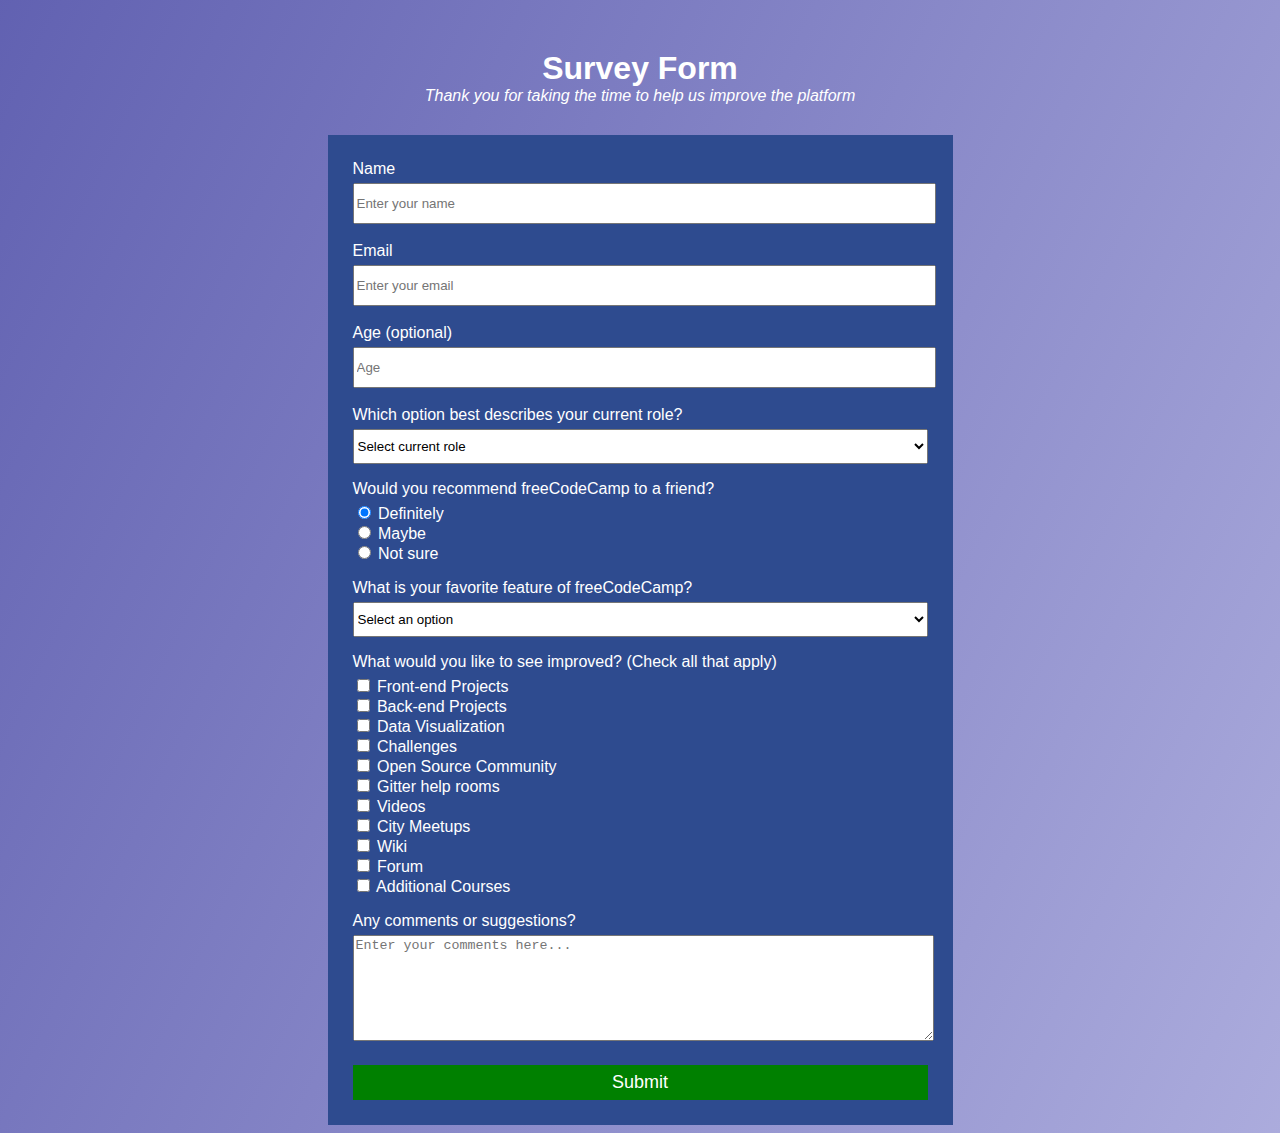
<file: Survey Form (HTML_CSS)/index.html>
<!DOCTYPE html>
<html>
  <head>
    <meta charset='utf-8'>
    <meta name='viewport' content='width=device-width, intial-scale=1.0'>
    <link rel="stylesheet" href="styles.css">
  </head>
  <body>
    <h1 id='title'>Survey Form</h1>
    <p id='description'>Thank you for taking the time to help us improve the platform </p>

    <div>
      <form action='https://httpbin.org/post' method='post' id='survey-form'>
        <label id='name-label'>Name
          <input id='name' type='text' placeholder='Enter your name' required>
        </label>
        <label id='email-label'>Email
          <input id='email' type='email' placeholder='Enter your email' required>
        </label>
        <label id='number-label'>Age (optional)
          <input id='number' type='number' min='10' max='110' placeholder='Age'>
        </label>

        <p>Which option best describes your current role?</p>
        <select id='profession'>
          <option selected disabled>Select current role</option>
          <option>Student</option>
          <option>Full Time Job</option>
          <option>Full Time Learner</option>
          <option>Prefer not to say</option>
          <option>Other</option>
        </select>

        <p>Would you recommend freeCodeCamp to a friend?</p>
        <label>
          <input type='radio' name='recommend' value='definitely' checked> Definitely
        </label>
        <label>
          <input type='radio' name='recommend' value='maybe'> Maybe
        </label>
        <label>
          <input type='radio' name='recommend' value='not sure'> Not sure
        </label>
        <p>What is your favorite feature of freeCodeCamp?</p>
        <select id='dropdown'>
          <option selected disabled>Select an option</option>
          <option>Challenges</option>
          <option>Projects</option>
          <option>Community</option>
          <option>Open Source</option>
        </select>

        <p>What would you like to see improved? (Check all that apply)</p>
        <label>
          <input type='checkbox' value='frontend'> Front-end Projects
        </label>
        <label>
          <input type='checkbox' value='backend'> Back-end Projects
        </label>
        <label>
          <input type='checkbox' value='data visualization'> Data Visualization
        </label>
        <label>
          <input type='checkbox' value='challenges'> Challenges
        </label>
        <label>
          <input type='checkbox' value='open source'> Open Source Community
        </label>
        <label>
          <input type='checkbox' value='gitter help'> Gitter help rooms
        </label>
        <label>
          <input type='checkbox' value='vidoes'> Videos
        </label>
        <label>
          <input type='checkbox' value='city meetups'> City Meetups
        </label>
        <label>
          <input type='checkbox' value='wiki'> Wiki
        </label>
        <label>
          <input type='checkbox' value='forum'> Forum
        </label>
        <label>
          <input type='checkbox' value='courses'> Additional Courses
        </label>

        <p>Any comments or suggestions?</p>
        <textarea placeholder='Enter your comments here...'></textarea>
        <input type='submit' id='submit' value="Submit">
      </form>
      
    </div>
  </body>
</html>
</file>
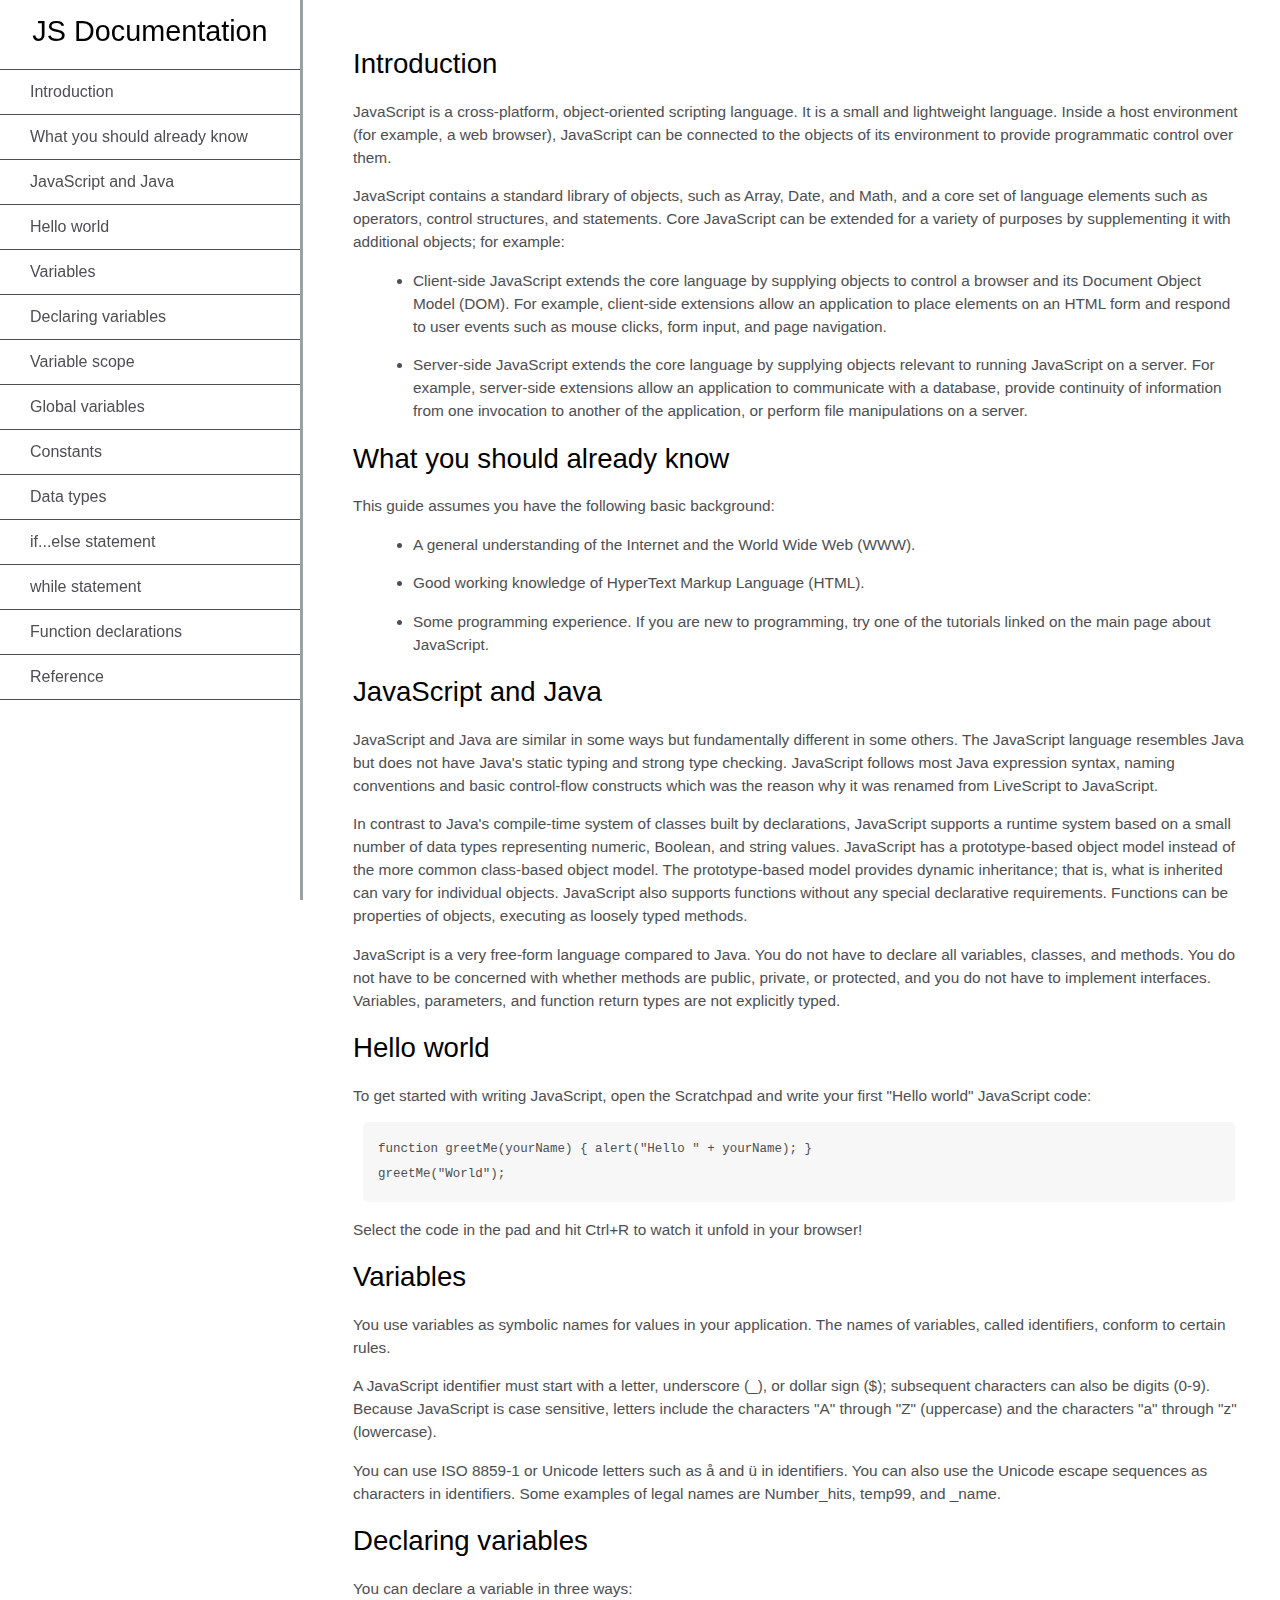
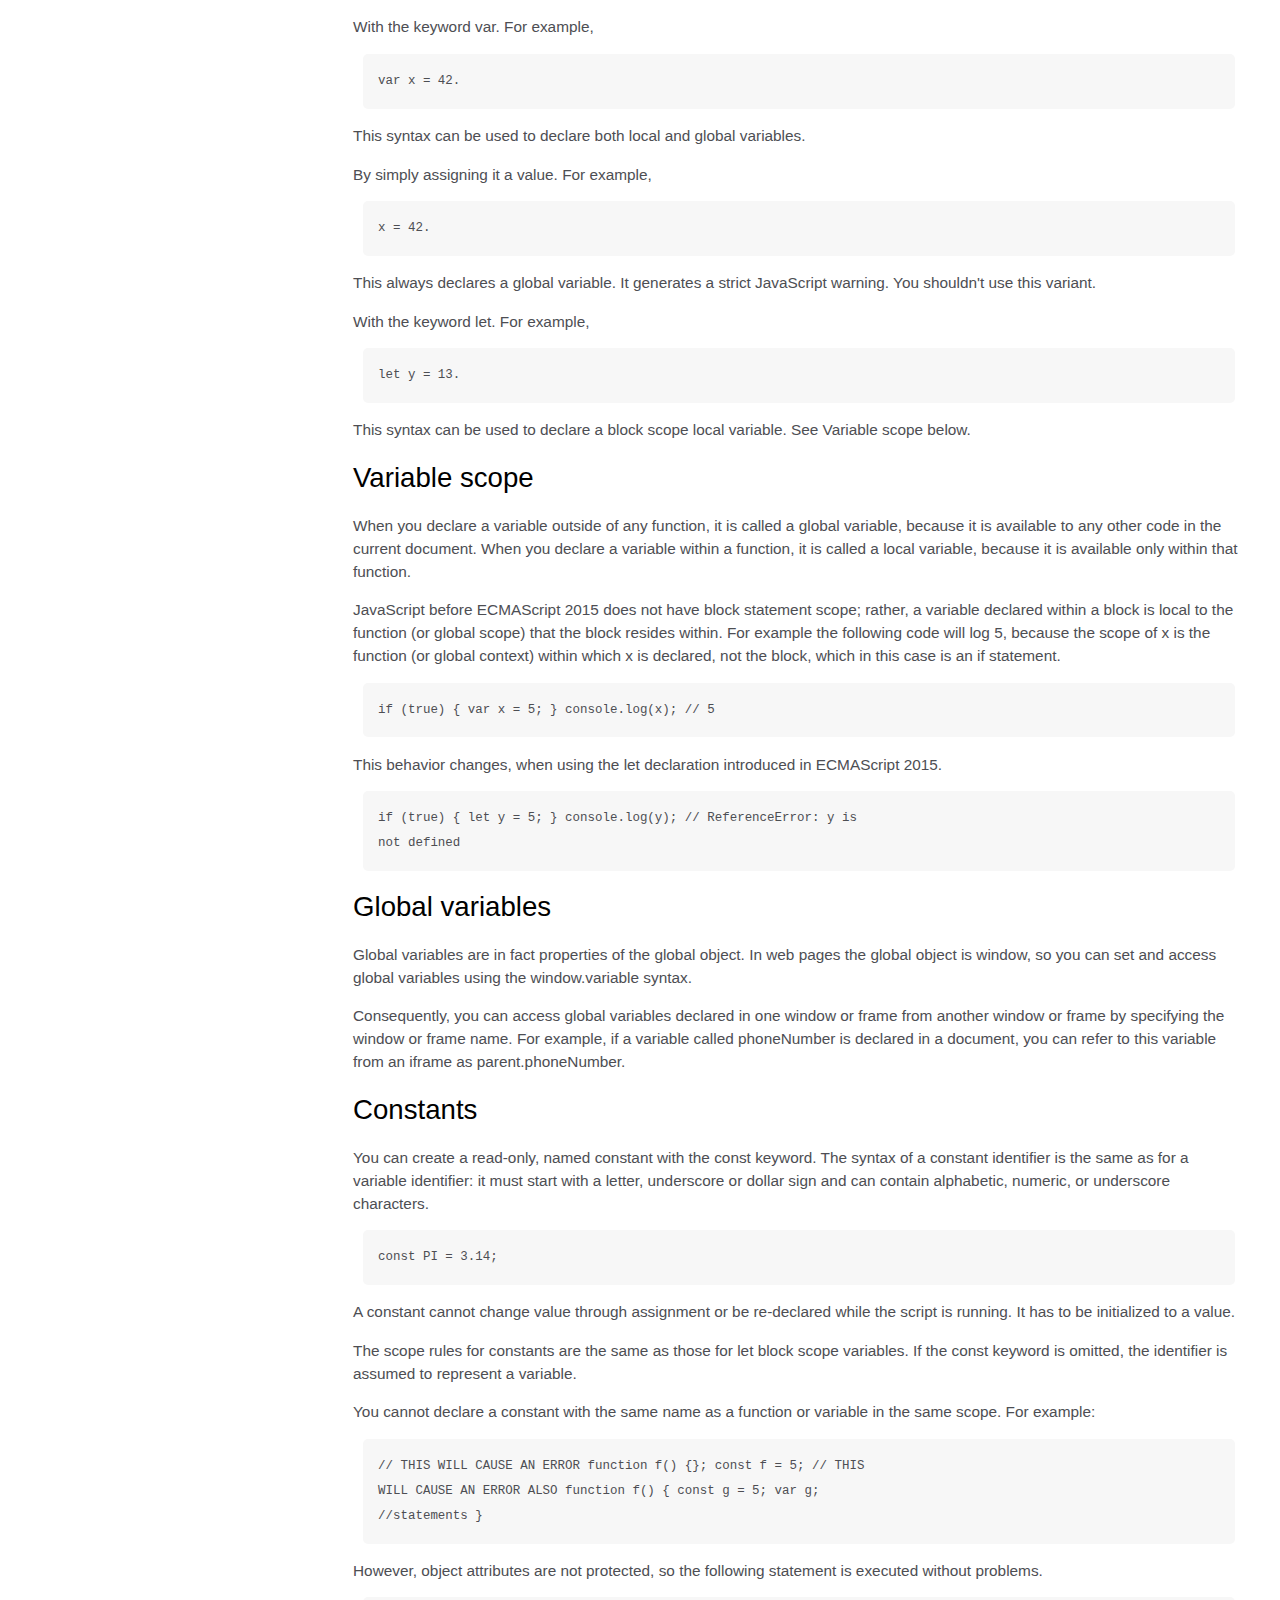
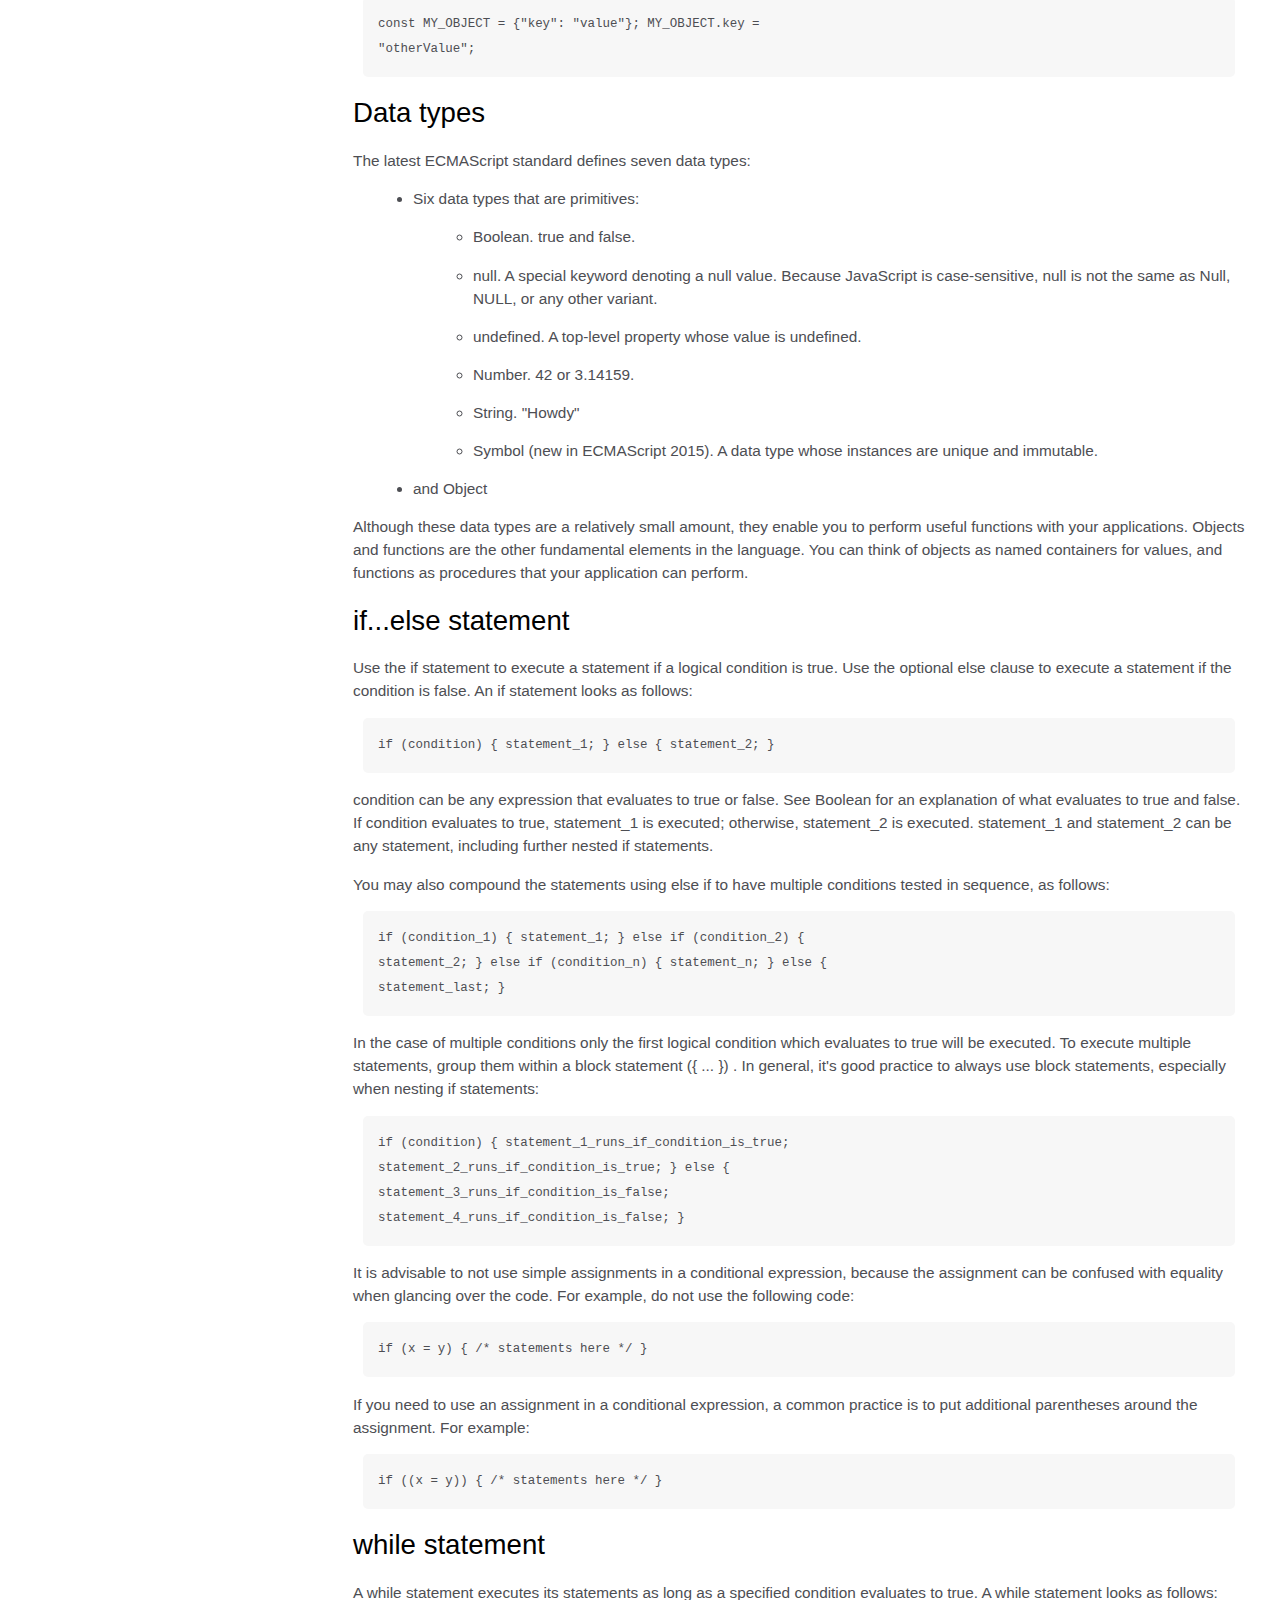
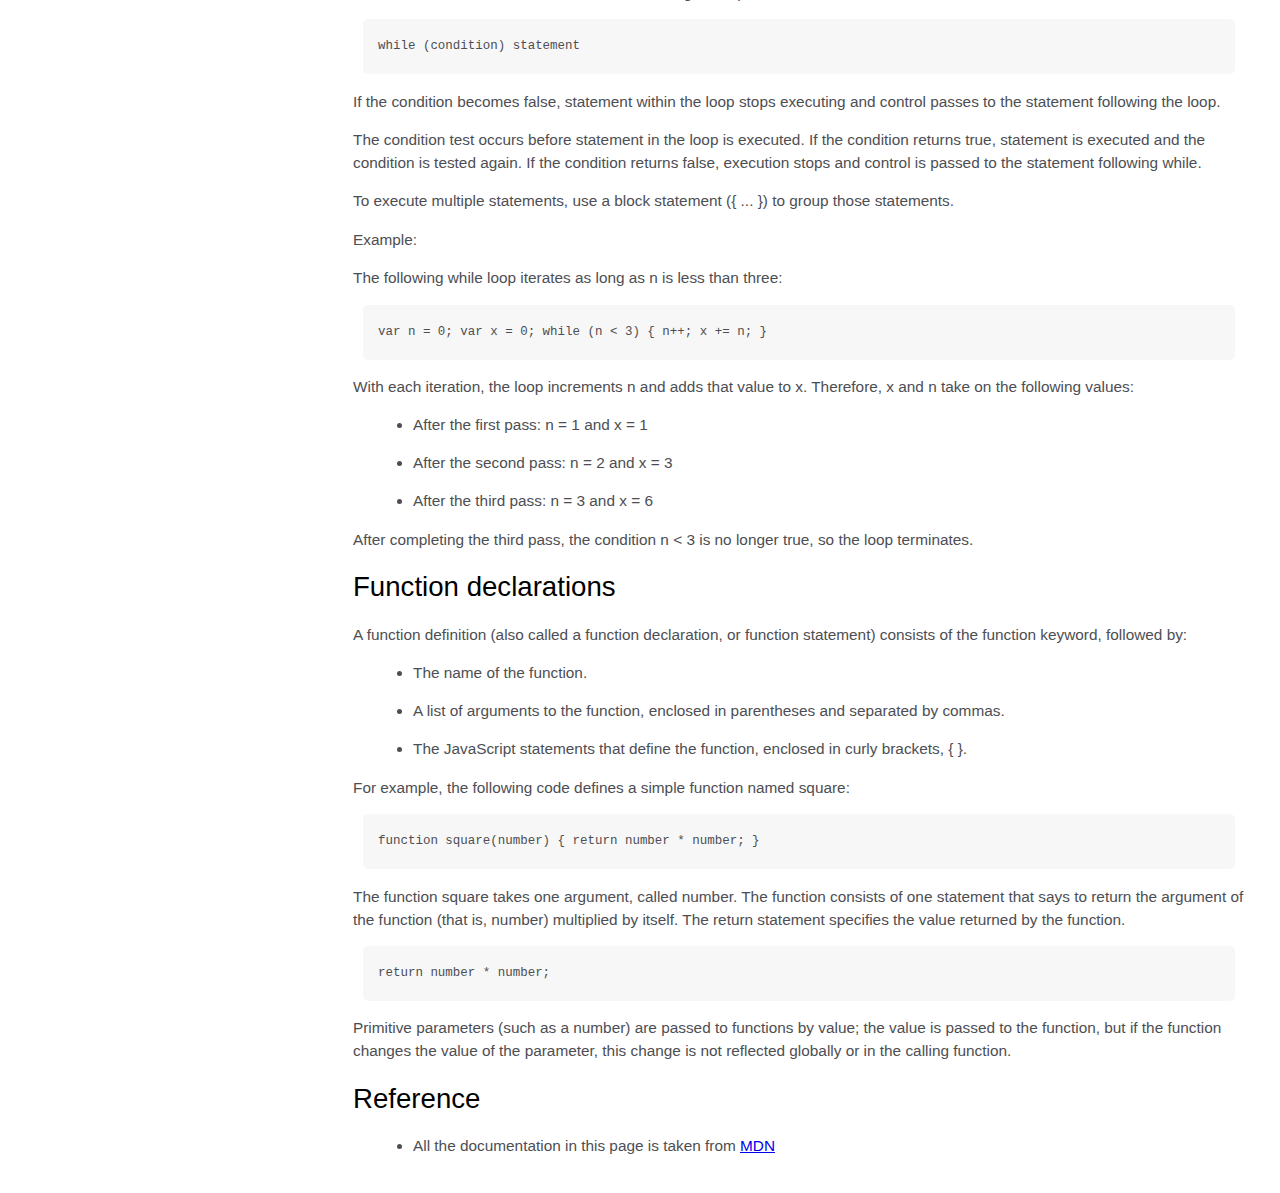
<file: Technical Documentation Page (HTML_CSS)/index.html>
<!DOCTYPE html>
<html lang="en">
<head>
    <meta charset="utf-8">
    <meta name="viewport" content="width=device-width, initial-scale=1.0">
    <link rel="stylesheet" href="styles.css">
    <title>Technical Documentation</title>
</head>
<body>
    <nav id='navbar'>
        <header>JS Documentation</header>
        <ul>
            <li>
        <a class='nav-link' href='#Introduction'>Introduction</a></li>
        <li><a class='nav-link' href='#What_you_should_already_know'>What you should already know</a></li>
        <li><a class='nav-link' href='#JavaScript_and_Java'>JavaScript and Java</a></li>
       <li> <a class='nav-link' href='#Hello_world'>Hello world</a></li>
        <li><a class='nav-link' href='#Variables'>Variables</a></li>
        <li><a class='nav-link' href='#Declaring_variables'>Declaring variables</a></li>
        <li><a class='nav-link' href='#Variable_scope'>Variable scope</a></li>
       <li> <a class='nav-link' href='#Global_variables'>Global variables</a> </li>
        <li><a class='nav-link' href='#Constants'>Constants</a></li>
        <li><a class='nav-link' href='#Data_types'>Data types</a></li>
       <li> <a class='nav-link' href='#if...else_statement'>if...else statement</a> </li>
        <li><a class='nav-link' href='#while_statement'>while statement</a></li>
       <li> <a class='nav-link' href='#Function_declarations'>Function declarations</a></li>
       <li> <a class='nav-link' href='#Reference'>Reference</a><li>
        </ul>    
    </nav>
    <main id="main-doc">
        <section class="main-section" id="Introduction">
            <header>Introduction</header>
            <p>JavaScript is a cross-platform, object-oriented scripting language. It is a small and lightweight language. Inside a host environment (for example, a web browser), JavaScript can be connected to the objects of its environment to provide programmatic control over them.</p>
            <p>JavaScript contains a standard library of objects, such as Array, Date, and Math, and a core set of language elements such as operators, control structures, and statements. Core JavaScript can be extended for a variety of purposes by supplementing it with additional objects; for example:</p>
            <ul>
                <li><p>
    Client-side JavaScript extends the core language by supplying objects to control a browser and its Document Object Model (DOM). For example, client-side extensions allow an application to place elements on an HTML form and respond to user events such as mouse clicks, form input, and page navigation.
</p></li>
                <li><p>Server-side JavaScript extends the core language by supplying objects relevant to running JavaScript on a server. For example, server-side extensions allow an application to communicate with a database, provide continuity of information from one invocation to another of the application, or perform file manipulations on a server.</p></li>
            </ul>
        </section>
        <section class="main-section" id="What_you_should_already_know">
            <header>What you should already know</header>
            <p>This guide assumes you have the following basic background:</p>
            <ul>
                <li><p>A general understanding of the Internet and the World Wide Web (WWW).</p></li>
                <li><p>Good working knowledge of HyperText Markup Language (HTML).</p></li>
                <li><p>Some programming experience. If you are new to programming, try one of the tutorials linked on the main page about JavaScript.</p></li>
            </ul>
        </section>
        <section class="main-section" id="JavaScript_and_Java">
            <header>JavaScript and Java</header>
            <p>JavaScript and Java are similar in some ways but fundamentally different in some others. The JavaScript language resembles Java but does not have Java's static typing and strong type checking. JavaScript follows most Java expression syntax, naming conventions and basic control-flow constructs which was the reason why it was renamed from LiveScript to JavaScript.</p>
            <p>In contrast to Java's compile-time system of classes built by declarations, JavaScript supports a runtime system based on a small number of data types representing numeric, Boolean, and string values. JavaScript has a prototype-based object model instead of the more common class-based object model. The prototype-based model provides dynamic inheritance; that is, what is inherited can vary for individual objects. JavaScript also supports functions without any special declarative requirements. Functions can be properties of objects, executing as loosely typed methods.</p>
            <p>JavaScript is a very free-form language compared to Java. You do not have to declare all variables, classes, and methods. You do not have to be concerned with whether methods are public, private, or protected, and you do not have to implement interfaces. Variables, parameters, and function return types are not explicitly typed.</p>
        </section>
        <section class="main-section" id="Hello_world">
            <header>Hello world</header>
            <p>To get started with writing JavaScript, open the Scratchpad and write your first "Hello world" JavaScript code:</p>
            <code>function greetMe(yourName) { alert("Hello " + yourName); } 
            greetMe("World");</code>
            <p>Select the code in the pad and hit Ctrl+R to watch it unfold in your browser! </p>
        </section>
        <section class="main-section" id="Variables">
            <header>Variables</header>
            <p>You use variables as symbolic names for values in your application. The names of variables, called identifiers, conform to certain rules.</p>
            <p>A JavaScript identifier must start with a letter, underscore (_), or dollar sign ($); subsequent characters can also be digits (0-9). Because JavaScript is case sensitive, letters include the characters "A" through "Z" (uppercase) and the characters "a" through "z" (lowercase).</p>
            <p>You can use ISO 8859-1 or Unicode letters such as å and ü in identifiers. You can also use the Unicode escape sequences as characters in identifiers. Some examples of legal names are Number_hits, temp99, and _name.</p>
        </section>
        <section class="main-section" id="Declaring_variables">
            <header>Declaring variables</header>
            <p>You can declare a variable in three ways:</p>
            <p>With the keyword var. For example,</p>
            <code>var x = 42.</code>
            <p>This syntax can be used to declare both local and global variables.</p>
            <p>By simply assigning it a value. For example,</p>
            <code>x = 42.</code>
            <p>This always declares a global variable. It generates a strict JavaScript warning. You shouldn't use this variant.</p>
            <p>With the keyword let. For example,</p>
            <code>let y = 13.</code>
            <p>This syntax can be used to declare a block scope local variable. See Variable scope below.</p>
        </section>
        <section class="main-section" id="Variable_scope">
            <header>Variable scope</header>
            <p> When you declare a variable outside of any function, it is called a global variable, because it is available to any other code in the current document. When you declare a variable within a function, it is called a local variable, because it is available only within that function.</p>
            <p>JavaScript before ECMAScript 2015 does not have block statement scope; rather, a variable declared within a block is local to the function (or global scope) that the block resides within. For example the following code will log 5, because the scope of x is the function (or global context) within which x is declared, not the block, which in this case is an if statement. </p>
            <code>if (true) { var x = 5; } console.log(x); // 5</code>
            <p>This behavior changes, when using the let declaration introduced in ECMAScript 2015. </p>
            <code>if (true) { let y = 5; } console.log(y); // ReferenceError: y is 
            not defined</code>
        </section>
        <section class="main-section" id="Global_variables">
            <header>Global variables</header>
            <p>Global variables are in fact properties of the global object. In web pages the global object is window, so you can set and access global variables using the window.variable syntax.
</p>
            <p>Consequently, you can access global variables declared in one window or frame from another window or frame by specifying the window or frame name. For example, if a variable called phoneNumber is declared in a document, you can refer to this variable from an iframe as parent.phoneNumber.</p>
        </section>
        <section class="main-section" id="Constants">
            <header>Constants</header>
            <p>You can create a read-only, named constant with the const keyword. The syntax of a constant identifier is the same as for a variable identifier: it must start with a letter, underscore or dollar sign and can contain alphabetic, numeric, or underscore characters.</p>
            <code>const PI = 3.14;</code>
            <p>A constant cannot change value through assignment or be re-declared while the script is running. It has to be initialized to a value. </p>
            <p>The scope rules for constants are the same as those for let block scope variables. If the const keyword is omitted, the identifier is assumed to represent a variable. </p>
            <p>You cannot declare a constant with the same name as a function or variable in the same scope. For example:</p>
            <code>// THIS WILL CAUSE AN ERROR function f() {}; const f = 5; // THIS 
            WILL CAUSE AN ERROR ALSO function f() { const g = 5; var g; 
            //statements }</code>
            <p>However, object attributes are not protected, so the following statement is executed without problems. </p>
            <code>const MY_OBJECT = {"key": "value"}; MY_OBJECT.key = 
            "otherValue";</code>
        </section>
        <section class="main-section" id="Data_types">
            <header>Data types</header>
            <p>The latest ECMAScript standard defines seven data types:</p>
            
            <ul>
                <li> Six data types that are primitives:
                    <ul>
                        <li>Boolean. true and false.</li>
                        <li>null. A special keyword denoting a null value. Because JavaScript is case-sensitive, null is not the same as Null, NULL, or any other variant. </li>
                        <li>undefined. A top-level property whose value is undefined. </li>
                        <li>Number. 42 or 3.14159.</li>
                        <li>String. "Howdy"</li>
                        <li> Symbol (new in ECMAScript 2015). A data type whose instances are unique and immutable.</li>
                    </ul>
                </li>
                <li>and Object</li>
            </ul>
            <p>Although these data types are a relatively small amount, they enable you to perform useful functions with your applications. Objects and functions are the other fundamental elements in the language. You can think of objects as named containers for values, and functions as procedures that your application can perform. </p>
        </section>
        <section class="main-section" id="if...else_statement">
            <header>if...else statement</header>
            <p>Use the if statement to execute a statement if a logical condition is true. Use the optional else clause to execute a statement if the condition is false. An if statement looks as follows: </p>
            <code>if (condition) { statement_1; } else { statement_2; }</code>
            <p>condition can be any expression that evaluates to true or false. See Boolean for an explanation of what evaluates to true and false. If condition evaluates to true, statement_1 is executed; otherwise, statement_2 is executed. statement_1 and statement_2 can be any statement, including further nested if statements. </p>
            <p>You may also compound the statements using else if to have multiple conditions tested in sequence, as follows:</p>
            <code>if (condition_1) { statement_1; } else if (condition_2) { 
            statement_2; } else if (condition_n) { statement_n; } else { 
            statement_last; }</code>
            <p>In the case of multiple conditions only the first logical condition which evaluates to true will be executed. To execute multiple statements, group them within a block statement ({ ... }) . In general, it's good practice to always use block statements, especially when nesting if statements: </p>
            <code>if (condition) { statement_1_runs_if_condition_is_true; 
            statement_2_runs_if_condition_is_true; } else { 
            statement_3_runs_if_condition_is_false; 
            statement_4_runs_if_condition_is_false; }</code>
            <p>It is advisable to not use simple assignments in a conditional expression, because the assignment can be confused with equality when glancing over the code. For example, do not use the following code: </p>
            <code>if (x = y) { /* statements here */ }</code>
            <p>If you need to use an assignment in a conditional expression, a common practice is to put additional parentheses around the assignment. For example: </p>
            <code>if ((x = y)) { /* statements here */ }</code>
        </section>
        <section class="main-section" id="while_statement">
            <header>while statement</header>
            <p>A while statement executes its statements as long as a specified condition evaluates to true. A while statement looks as follows: </p>
            <code>while (condition) statement</code>
            <p>If the condition becomes false, statement within the loop stops executing and control passes to the statement following the loop. </p>
            <p>The condition test occurs before statement in the loop is executed. If the condition returns true, statement is executed and the condition is tested again. If the condition returns false, execution stops and control is passed to the statement following while.</p>
            <p>To execute multiple statements, use a block statement ({ ... }) to group those statements.</p>
            <p>Example: </p>
            <p>The following while loop iterates as long as n is less than three: </p>
            <code>var n = 0; var x = 0; while (n < 3) { n++; x += n; }</code>
            <p>With each iteration, the loop increments n and adds that value to x. Therefore, x and n take on the following values:</p>
            <ul>
                <li>After the first pass: n = 1 and x = 1</li>
                <li>After the second pass: n = 2 and x = 3</li>
                <li>After the third pass: n = 3 and x = 6</li>
            </ul>
            <p>After completing the third pass, the condition n < 3 is no longer true, so the loop terminates. </p>
        </section>
        <section class="main-section" id="Function_declarations">
            <header>Function declarations</header>
            <p>A function definition (also called a function declaration, or function statement) consists of the function keyword, followed by: </p>
            <ul>
                <li>The name of the function.</li>
                <li>A list of arguments to the function, enclosed in parentheses and separated by commas.</li>
                <li>The JavaScript statements that define the function, enclosed in curly brackets, { }.</li>
            </ul>
            <p>For example, the following code defines a simple function named square:</p>
            <code>function square(number) { return number * number; }</code>
            <p>The function square takes one argument, called number. The function consists of one statement that says to return the argument of the function (that is, number) multiplied by itself. The return statement specifies the value returned by the function. </p>
            <code>return number * number;</code>
            <p>Primitive parameters (such as a number) are passed to functions by value; the value is passed to the function, but if the function changes the value of the parameter, this change is not reflected globally or in the calling function.</p>
        </section>
        <section class="main-section" id="Reference">
            <header>Reference</header>
            <ul><li>All the documentation in this page is taken from <a href='https://developer.mozilla.org/en-US/docs/Web/JavaScript/Guide' >MDN</a></li></ul>
        </section>
    </main>
</body>
</html>
</file>
<file: Survey Form (HTML_CSS)/styles.css>
body {
  color : white; 
  font-family: 'Poppins', sans-serif;
  background-image: linear-gradient( 115deg, rgba(58, 58, 158, 0.8), rgba(136, 136, 206, 0.7) ), url(https://cdn.freecodecamp.org/testable-projects-fcc/images/survey-form-background.jpeg);
}
div {
  min-width: 200px;
  max-width: 575px;
  margin: 0 auto;
  background: rgb(46, 75, 143);
  padding: 25px;
  
}
h1 {
  margin-top: 50px;
  text-align:center;
  margin-bottom: 0px;
  font-weight: bold

}
h1 + p {
  text-align:center;
  margin-top: 0px;
  margin-bottom: 30px;
  font-style: italic;
}
p {
  display: block;
  margin-bottom: 5px;
}
#name, #email, #number {
  display: block;
  width: 100%;
  height: 35px;
  margin-bottom: 18px;
  margin-top: 5px;
}
label {
  display: block;
}
select {
  width: 100%;
  height: 35px;
}
textarea {
  width: 100%;
  height: 100px;
}
#submit {
  width: 100%;
  height: 35px;
  border: none;
  margin-top: 20px;
  background-color: green;
  color : white; 
  font-family: 'Poppins', sans-serif;
  font-size: 18px;

}
</file>
<file: Technical Documentation Page (HTML_CSS)/styles.css>
html, body{
  background-color: #ffffff;
  font-family: 'Open Sans', Arial, sans-serif;
  line-height: 1.5;
  color: #4d4e53;
  min-width: 290px;
}

#navbar {
  position: fixed;
  min-width: 290px;
  top: 0px;
  left: 0px;
  width: 300px;
  height: 100%;
  border-right: solid;
  border-color: rgba(0, 22, 22, 0.4);
}

header {
  color: black;
  margin: 10px;
  text-align: center;
  font-size: 1.8em;
  font-weight: thin;
}

#main-doc header {
  text-align: left;
  margin: 0px;
}

#navbar ul {
  height: 88%;
  padding: 0;
  overflow-y: auto;
  overflow-x: hidden;
}

#navbar li {
  color: #4d4e53;
  border-top: 1px solid;
  list-style: none;
  position: relative;
  width: 100%;
}

#navbar a {
  display: block;
  padding: 10px 30px;
  color: #4d4e53;
  text-decoration: none;
  cursor: pointer;
}

#main-doc {
  position: absolute;
  margin-left: 310px;
  padding: 20px;
  margin-bottom: 110px;
}

section {
  color: #4d4e53;
  margin: 15px;
  font-size: 0.96em;
}

section li {
  margin: 15px 0px 0px 20px;
}

code {
  display: block;
  text-align: left;
  white-space: pre-line;
  position: relative;
  word-break: normal;
  word-wrap: normal;
  line-height: 2;
  background-color: #f7f7f7;
  padding: 15px;
  margin: 10px;
  border-radius: 5px;
}

@media only screen and (max-width: 815px) {
  /* For mobile phones: */
  #navbar ul {
    border: 1px solid;
    height: 207px;
  }

  #navbar {
    background-color: white;
    position: absolute;
    top: 0;
    padding: 0;
    margin: 0;
    width: 100%;
    max-height: 275px;
    border: none;
    z-index: 1;
    border-bottom: 2px solid;
  }

  #main-doc {
    position: relative;
    margin-left: 0px;
    margin-top: 270px;
  }
}



@media only screen and (max-width: 400px) {
  #main-doc {
    margin-left: -10px;
  }

  code {
    margin-left: -20px;
    width: 100%;
    padding: 15px;
    padding-left: 10px;
    padding-right: 45px;
    min-width: 233px;
  }
}
</file>
